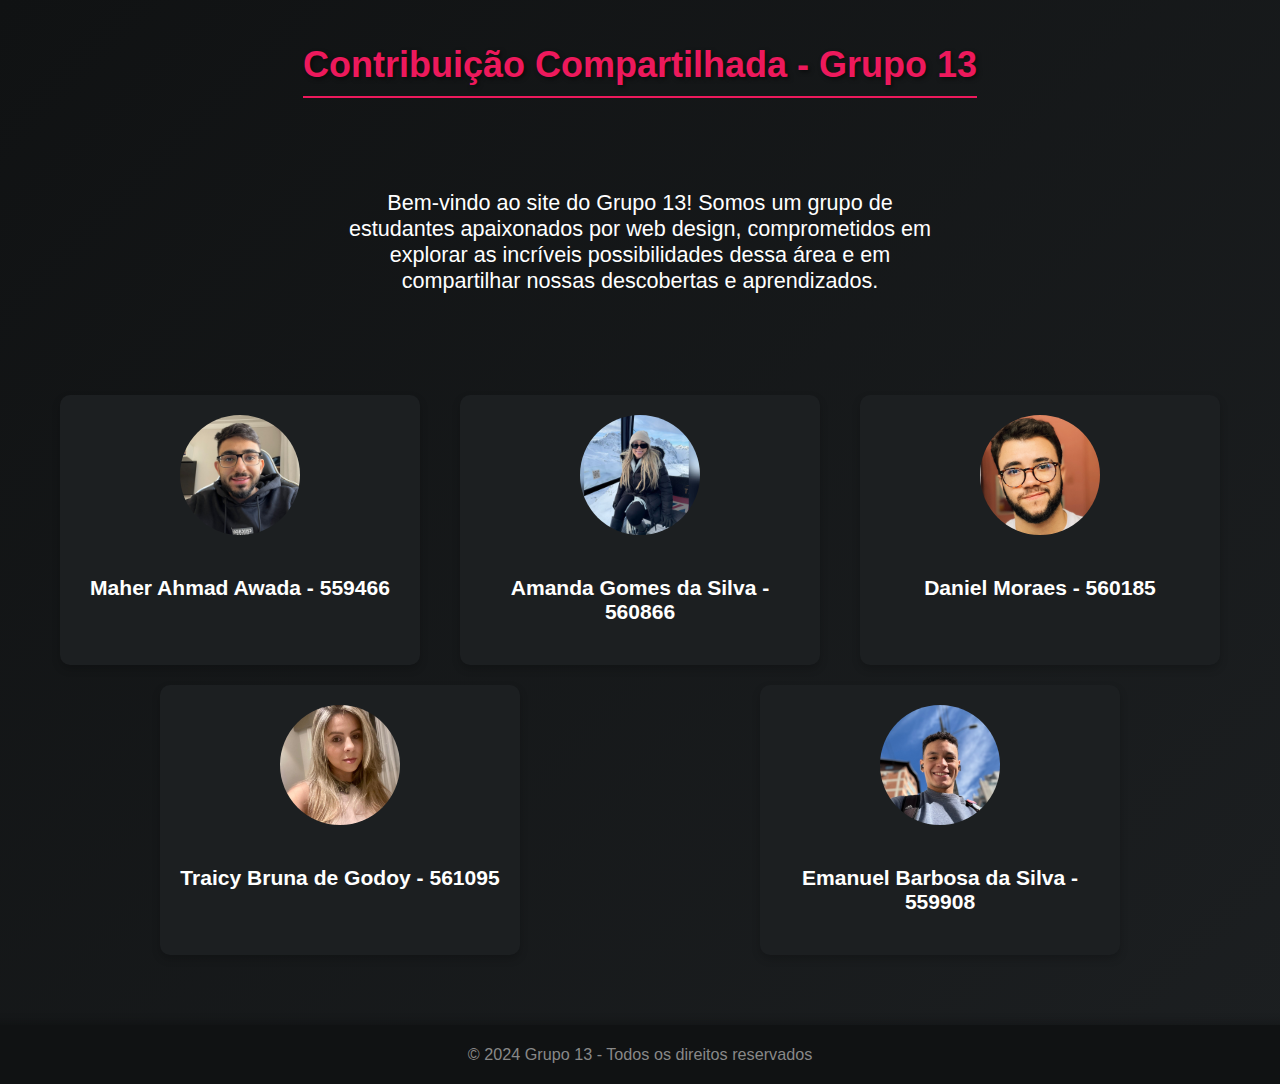
<file: index.html>
<!DOCTYPE html>
<html lang="pt-br">

<head>
    <meta charset="UTF-8">
    <meta name="viewport" content="width=device-width, initial-scale=1.0">
    <link href="./assets/css/style.css" rel="stylesheet" />
    <title>Home</title>
</head>

<body>
    <header>
        <h1>Contribuição Compartilhada - Grupo 13</h1>
    </header>

    <section class="intro">
        <p>Bem-vindo ao site do Grupo 13! Somos um grupo de estudantes apaixonados por web design, comprometidos em explorar as incríveis possibilidades dessa área e em compartilhar nossas descobertas e aprendizados.</p>
    </section>

    <section class="cards">
        <a href="./assets/pages/maher.html" class="card">
            <img src="./assets/images/maher.jpg" alt="Maher">
            <h3>Maher Ahmad Awada - 559466</h3>
        </a>
        <a href="./assets/pages/amanda.html" class="card">
            <img src="./assets/images/amanda.jpg" alt="Amanda">
            <h3>Amanda Gomes da Silva - 560866</h3>
        </a>
        <a href="./assets/pages/daniel.html" class="card">
            <img src="./assets/images/danielmoraes.jpg" alt="Daniel">
            <h3>Daniel Moraes - 560185</h3>
        </a>
        <a href="./assets/pages/traicy.html" class="card">
            <img src="./assets/images/Traicy.jpeg" alt="Traicy">
            <h3>Traicy Bruna de Godoy - 561095</h3>
        </a>
        <a href="./assets/pages/emanuel.html" class="card">
            <img src="./assets/images/1-Fotodeperfil.jpeg" alt="Emanuel">
            <h3>Emanuel Barbosa da Silva - 559908</h3>
        </a>
    </section>

    <footer>
        <p>&copy; 2024 Grupo 13 - Todos os direitos reservados</p>
    </footer>
</body>

</html>
</file>
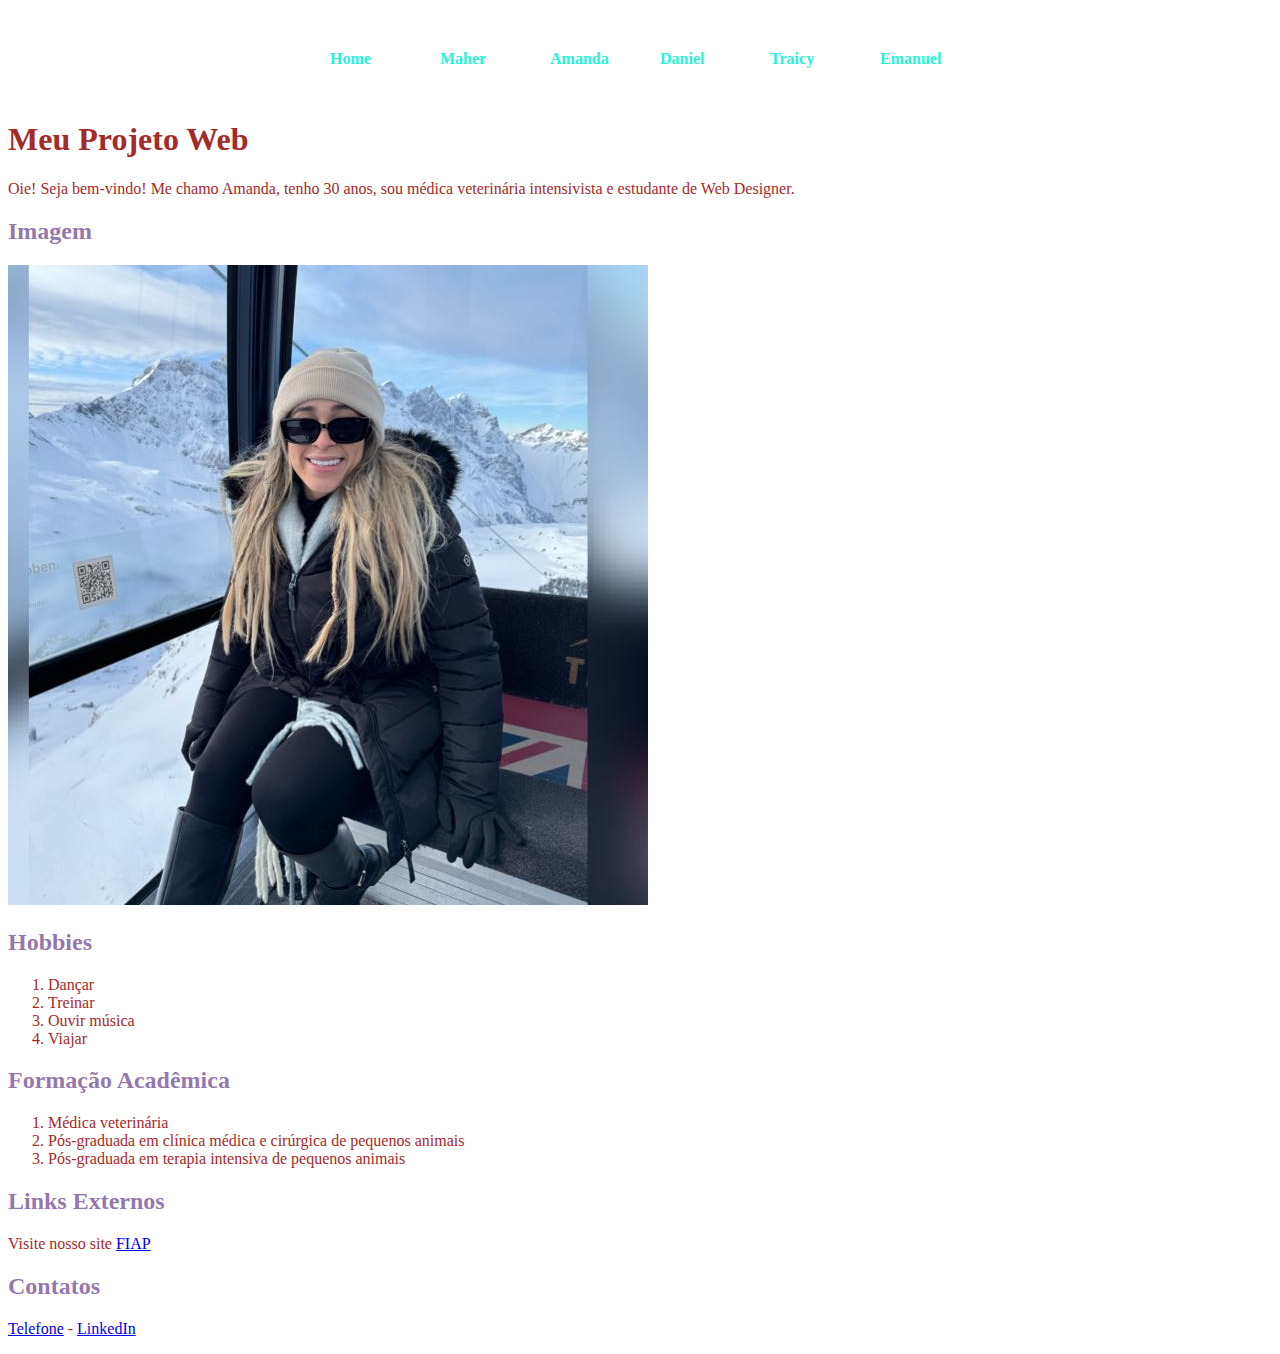
<file: assets/pages/amanda.html>
<!DOCTYPE html>
<html lang="pt-BR">

<head>
    <meta charset="UTF-8">
    <meta name="viewport" content="width=device-width, initial-scale=1.0">
    <link href="../css/amanda.css" rel="stylesheet"/>
    <title>Quem é Amanda?</title>
</head>

<body>


    <nav>
        <ul class="menu">
            <li><a href="../../index.html"><strong>Home</strong></a></li>
            <li><a href="./maher.html"><strong>Maher</strong></a></li>
            <li><a href="#"><strong>Amanda</strong></a></li>
            <li><a href="./daniel.html"><strong>Daniel</strong></a></li>
            <li><a href="./traicy.html"><strong>Traicy</strong></a></li>
            <li><a href="./emanuel.html"><strong>Emanuel</strong></a></li>
        </ul>
    </nav>


    <h1>Meu Projeto Web</h1>
    <p>Oie! Seja bem-vindo! Me chamo Amanda, tenho 30 anos, sou médica veterinária intensivista e estudante de Web Designer.</p>
    
    <h2>Imagem</h2>
    <img src="../images/amanda.jpg" alt="Foto da Amanda" title="Foto da Amanda">

    <h2>Hobbies</h2>
    <ol>
        <li>Dançar</li>
        <li>Treinar</li>
        <li>Ouvir música</li>
        <li>Viajar</li>
    </ol>

    <h2>Formação Acadêmica</h2>
    <ol>
        <li>Médica veterinária</li>
        <li>Pós-graduada em clínica médica e cirúrgica de pequenos animais</li>
        <li>Pós-graduada em terapia intensiva de pequenos animais</li>
    </ol>

    <h2>Links Externos</h2>
    <p>
        Visite nosso site 
        <a href="http://www.fiap.com.br" target="_blank">FIAP</a>
    </p>

    <h2>Contatos</h2>
    <p>
        <a href="tel:+5584994773492">Telefone</a> - 
        <a href="https://www.linkedin.com/in/amanda-gomes-47b984219/">LinkedIn</a>
    </p>

</body>

</html>
</file>
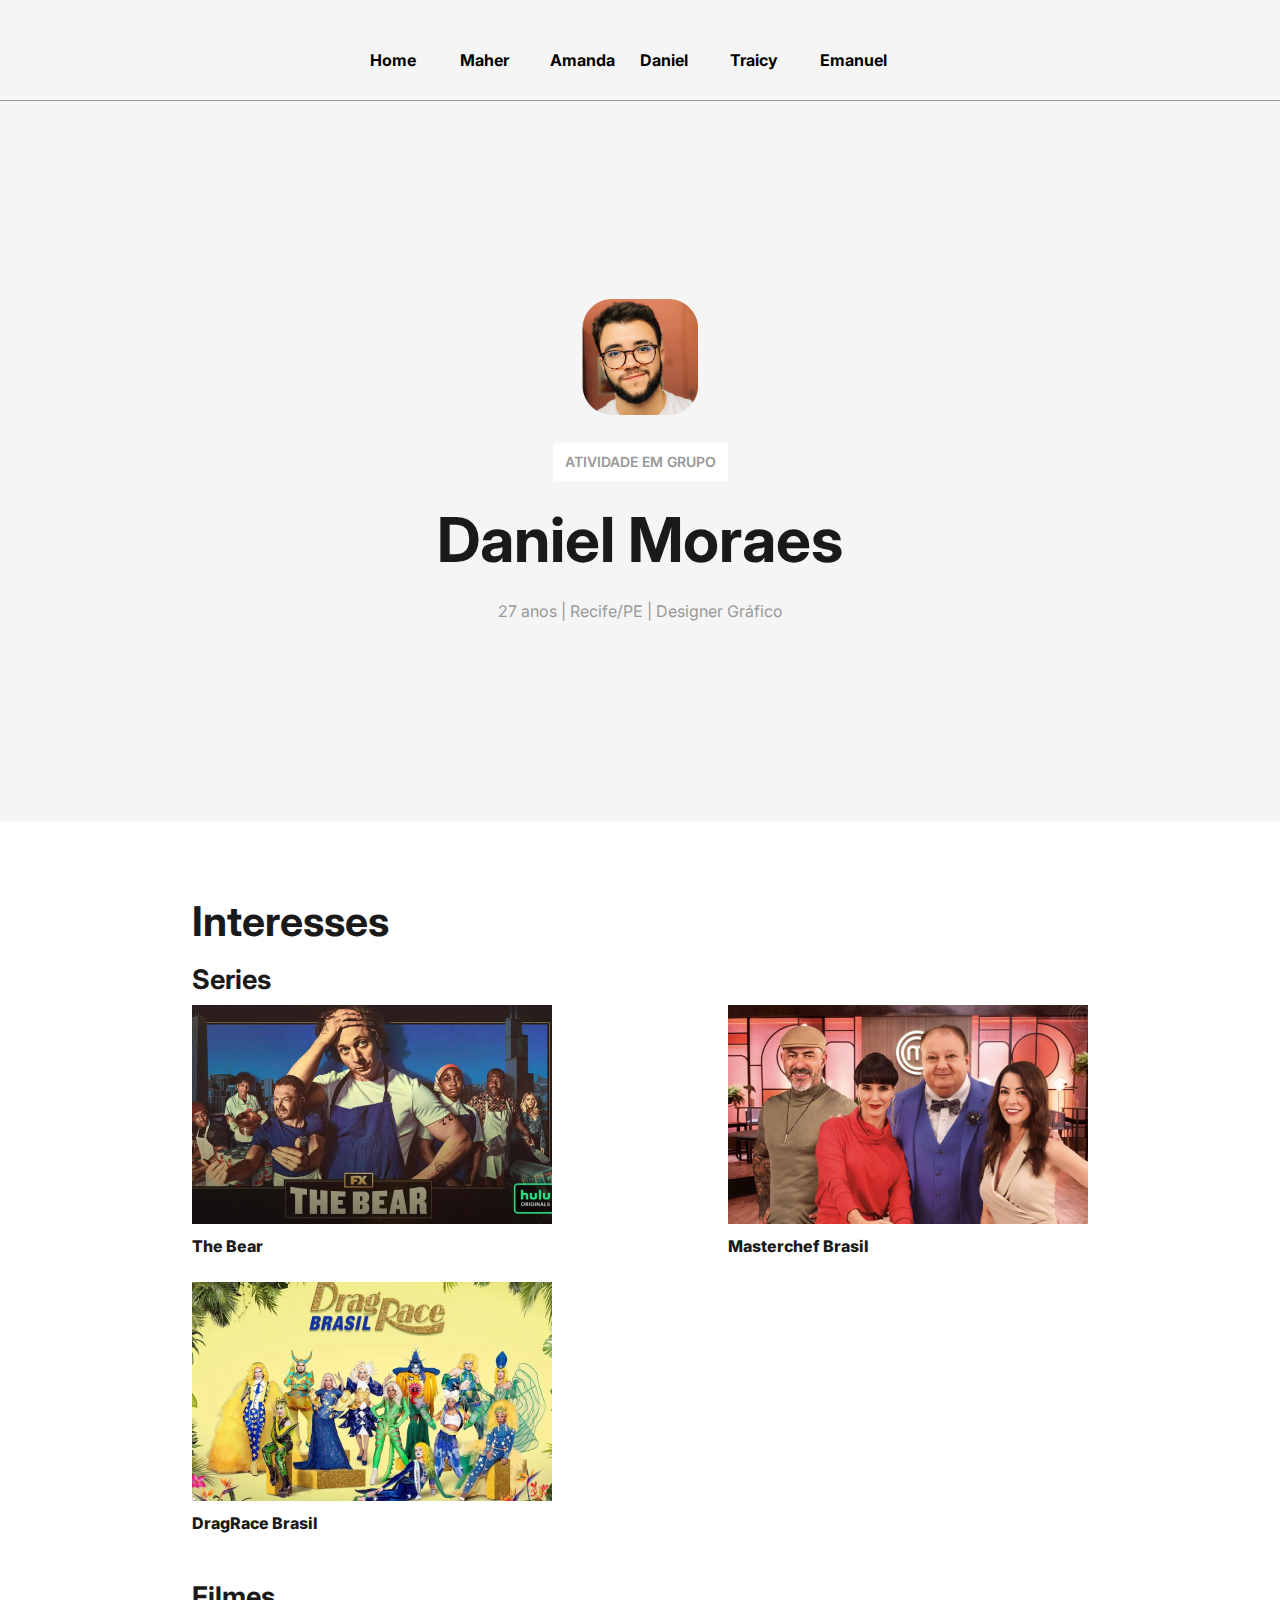
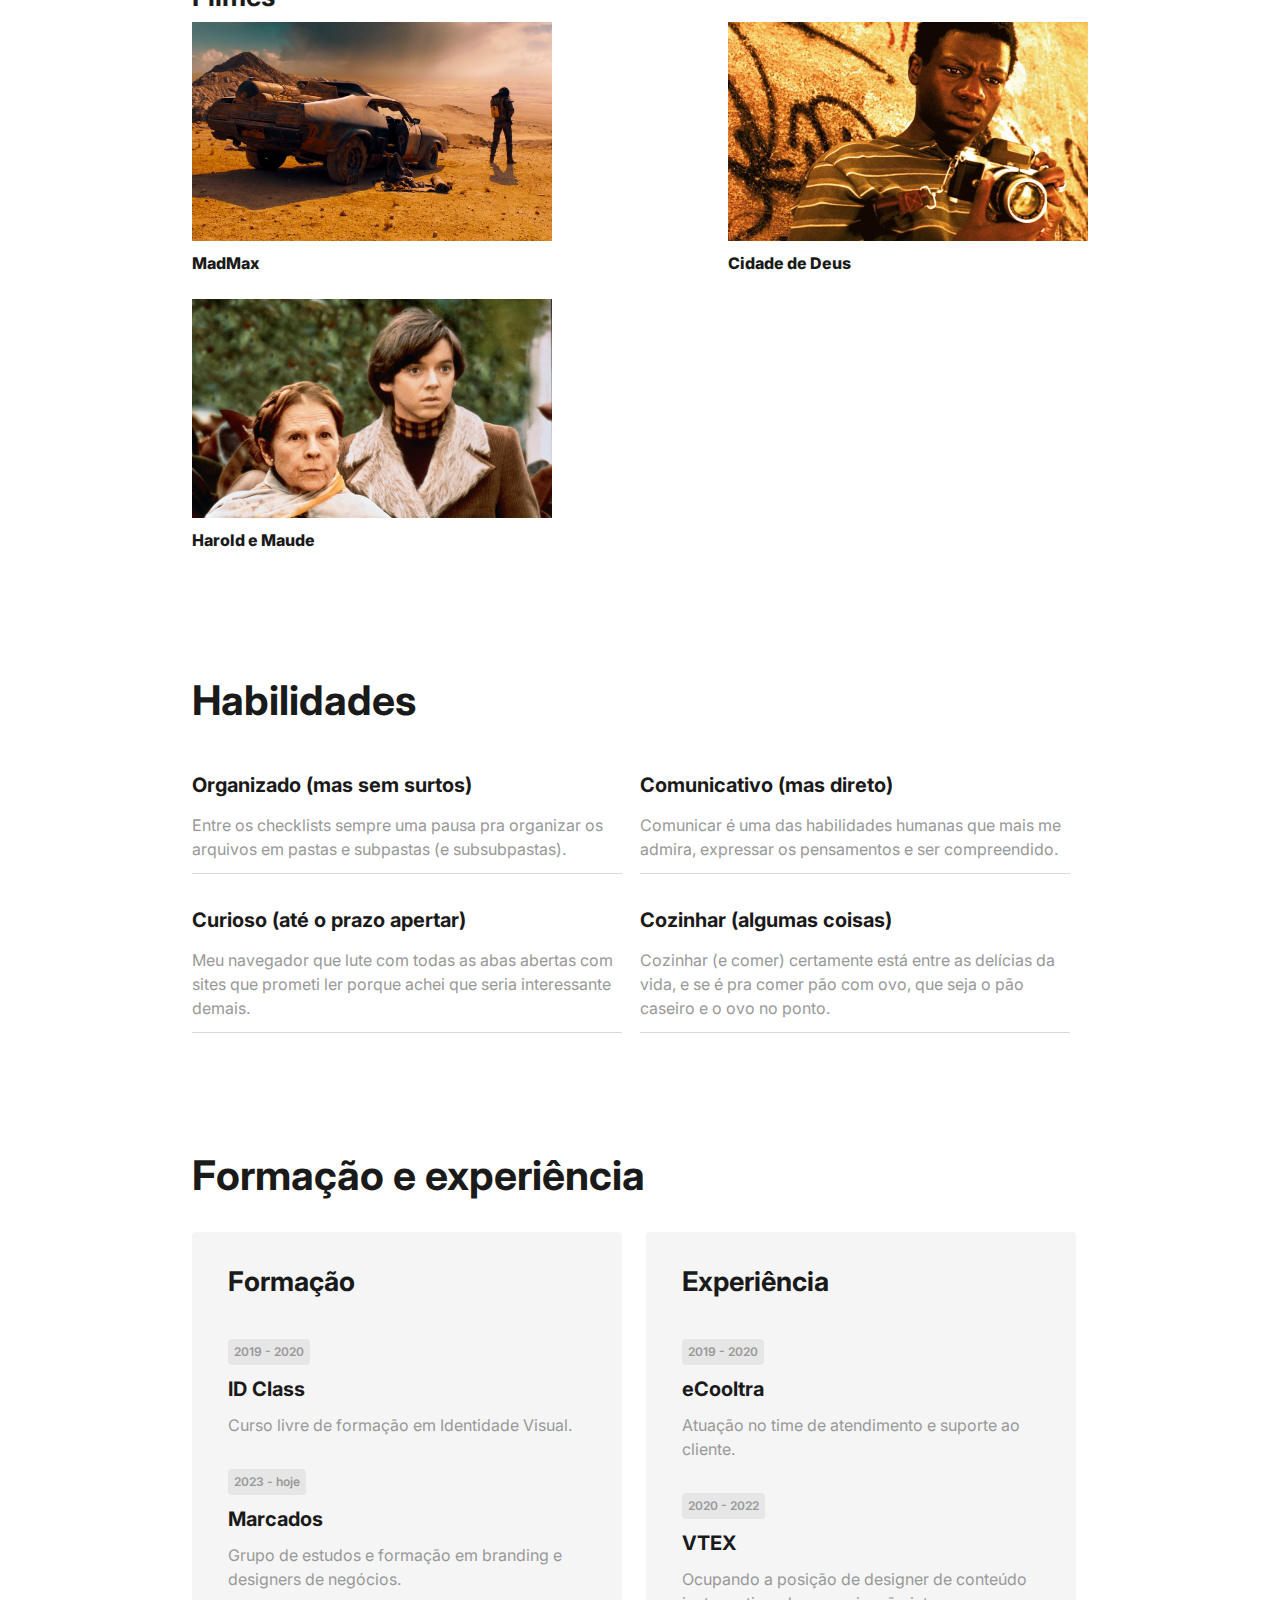
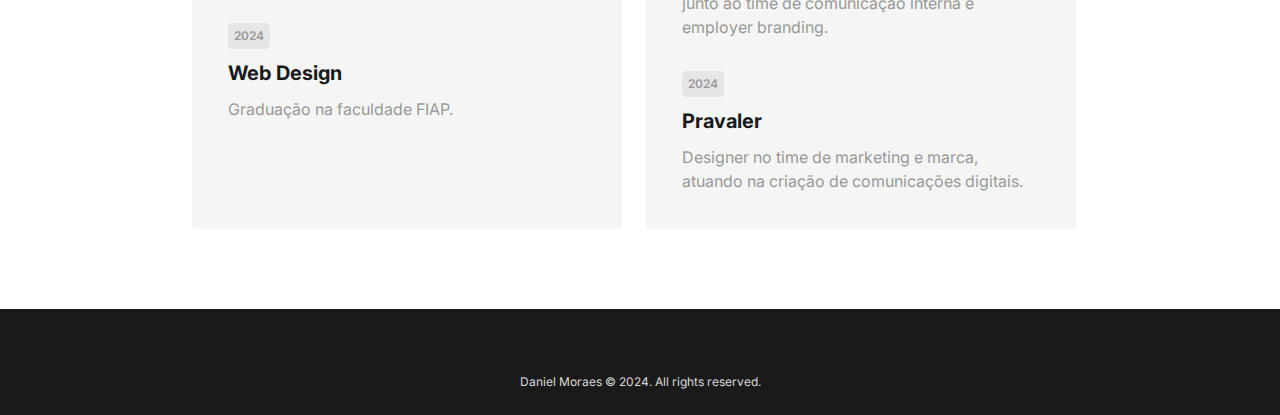
<file: assets/pages/daniel.html>
<!DOCTYPE html>
<html lang="pt-BR">
<head>
    <meta charset="UTF-8">
    <meta name="viewport" content="width=device-width, initial-scale=1.0">
    <title>Quem é Daniel?</title>
    
<!-- Link com a folha de estilos -->
    <link rel="stylesheet" href="../css/daniel.css">

<!-- Link com o Google Fontes -->
    <link rel="preconnect" href="https://fonts.googleapis.com">
    <link rel="preconnect" href="https://fonts.gstatic.com" crossorigin>
    <link href="https://fonts.googleapis.com/css2?family=Inter:ital,opsz,wght@0,14..32,100..900;1,14..32,100..900&display=swap" rel="stylesheet">

<!-- Link com o pacote de icones -->
    <link rel="stylesheet" href="https://cdnjs.cloudflare.com/ajax/libs/font-awesome/6.2.0/css/all.min.css" integrity="sha512-xh6O/CkQoPOWDdYTDqeRdPCVd1SpvCA9XXcUnZS2FmJNp1coAFzvtCN9BmamE+4aHK8yyUHUSCcJHgXloTyT2A==" crossorigin="anonymous" referrerpolicy="no-referrer" />


</head>
<body>
<!-- MENU -->

<nav>
    <ul class="menu">
        <li><a href="../../index.html"><strong>Home</strong></a></li>
        <li><a href="./maher.html"><strong>Maher</strong></a></li>
        <li><a href="./amanda.html"><strong>Amanda</strong></a></li>
        <li><a href="#"><strong>Daniel</strong></a></li>
        <li><a href="./traicy.html"><strong>Traicy</strong></a></li>
        <li><a href="./emanuel.html"><strong>Emanuel</strong></a></li>
    </ul>
</nav>

<!-- HEADER -->
<div class="section-header">
    <div class="container-header-content">
        <img src="../images/danielmoraes.jpg" class="header-image" alt="Fotografia de Daniel Moraes">
        <div class="header-tagline"><p class="tag-medium">Atividade em Grupo</p></div>
        <h1 class="h1">Daniel Moraes</h1>
        <p class="body">27 anos |  Recife/PE | Designer Gráfico</p>
    </div>
</div>

<!-- INTERESSES -->
<div class="section-interesses">
    <h2 class="h2">Interesses</h2>
    <div class="container-interesses-content">
        <h3 class="h3">Series</h3>
        <div>
            <div class="cards-series">
                <div class="interesse-card">
                    <img src="../images/series-the-bear.jpg" alt="Imagem de capa da série The Bear.">
                    <p class="body-bold">The Bear</p>
                </div>
                <div class="interesse-card">
                    <img src="../images/series-masterchef.jpg" alt="Imagem de capa da série Masterchef Brasil.">
                    <p class="body-bold">Masterchef Brasil</p>
                </div>
                <div class="interesse-card">
                    <img src="../images/series-drag-race.jpg" alt="Imagem de capa da série DragRace Brasil.">
                    <p class="body-bold">DragRace Brasil</p>
                </div>
            </div>
        </div>

        <h3 class="h3">Filmes</h3>
        <div>
            <div class="cards-series">
                <div class="interesse-card">
                    <img src="../images/filme-madmax.jpg" alt="Imagem de capa do filme MadMax.">
                    <p class="body-bold">MadMax</p>
                </div>
                <div class="interesse-card">
                    <img src="../images/filme-cidadededeus.jpg" alt="Imagem de capa do filme Cidade de Deus.">
                    <p class="body-bold">Cidade de Deus</p>
                </div>
                <div class="interesse-card">
                    <img src="../images/filme-haroldemaude.jpg" alt="Imagem de capa do filme Harold e Maude.">
                    <p class="body-bold">Harold e Maude</p>
                </div>
            </div>
        </div>
    </div>
</div>


<!-- HABILIDADES -->
<div class="section-habilidades">
    <h2 class="h2">Habilidades</h2>
        <div class="container-habilidades-content">
            <div class="habilidades-card">
                <i class="fa-solid fa-layer-group" style="color: #d9d9d9;"></i>
                <h4 class="h4">Organizado (mas sem surtos)</h4>
                <p class="body">Entre os checklists sempre uma pausa pra organizar os arquivos em pastas e subpastas (e subsubpastas).</p>
            </div>

            <div class="habilidades-card">
                <i class="fa-solid fa-comment" style="color: #d9d9d9;"></i>
                <h4 class="h4">Comunicativo (mas direto)</h4>
                <p class="body">Comunicar é uma das habilidades humanas que mais me admira, expressar os pensamentos e ser compreendido.</p>
            </div>

            <div class="habilidades-card">
                <i class="fa-solid fa-magnifying-glass" style="color: #d9d9d9;"></i>
                <h4 class="h4">Curioso (até o prazo apertar)</h4>
                <p class="body">Meu navegador que lute com todas as abas abertas com sites que prometi ler porque achei que seria interessante demais.</p>
            </div>

            <div class="habilidades-card">
                <i class="fa-solid fa-egg" style="color: #d9d9d9;"></i>
                <h4 class="h4">Cozinhar (algumas coisas)</h4>
                <p class="body">Cozinhar (e comer) certamente está entre as delícias da vida, e se é pra comer pão com ovo, que seja o pão caseiro e o ovo no ponto.</p>
            </div>
</div>


<!-- FORMACAO E EXPERIENCIA -->

<div class="section-formacao-e-experiencia">
    <h2 class="h2">Formação e experiência</h2>
    <div class="container-formacao-e-experiencia">
        <div class="container-formacao">
            <h3 class="h3">Formação</h3>
                <div class="card-formacao-e-experiencia">
                    <div class="tag-date"><p class="tag-small">2019 - 2020</p></div>
                    <h4 class="h4">ID Class</h4>
                    <p class="body">Curso livre de formação em Identidade Visual.</p>
                </div>

                <div class="card-formacao-e-experiencia">
                    <div class="tag-date"><p class="tag-small">2023 - hoje</p></div>
                    <h4 class="h4">Marcados</h4>
                    <p class="body">Grupo de estudos e formação em branding e designers de negócios.</p>
                </div>

                <div class="card-formacao-e-experiencia">
                    <div class="tag-date"><p class="tag-small">2024</p></div>
                    <h4 class="h4">Web Design</h4>
                    <p class="body">Graduação na faculdade FIAP.</p>
                </div>

        </div>
        <div class="container-formacao">
            <h3 class="h3">Experiência</h3>
                <div class="card-formacao-e-experiencia">
                    <div class="tag-date"><p class="tag-small">2019 - 2020</p></div>
                    <h4 class="h4">eCooltra</h4>
                    <p class="body">Atuação no time de atendimento e suporte ao cliente.</p>
                </div>

                <div class="card-formacao-e-experiencia">
                    <div class="tag-date"><p class="tag-small">2020 - 2022</p></div>
                    <h4 class="h4">VTEX</h4>
                    <p class="body">Ocupando a posição de designer de conteúdo junto ao time de comunicação interna e employer branding.</p>
                </div>

                <div class="card-formacao-e-experiencia">
                    <div class="tag-date"><p class="tag-small">2024</p></div>
                    <h4 class="h4">Pravaler</h4>
                    <p class="body">Designer no time de marketing e marca, atuando na criação de comunicações digitais.</p>
                </div>
        </div>
    </div>
</div>
</div>

<!-- FOOTER -->
<div class="section-footer">
    <div class="footer-redes-sociais">
            <a href="https://cyss.com.br/link-falso-no-whatsapp-cuidados-para-nao-cair-em-golpes/" class="icone-link">
                <i class="fa-brands fa-whatsapp"></i>
            </a>
        <a href="https://www.linkedin.com/in/daniel-moraes-0ba7aa167/" class="icone-link"><i class="fa-brands fa-linkedin"></i></a>
        <a href="https://www.behance.net/oidanielmoraes" class="icone-link"><i class="fa-brands fa-behance"></i></a>
        <a href="https://www.instagram.com/oidanielmoraes/" class="icone-link"><i class="fa-brands fa-instagram"></i></a>
        
    </div>
    <p class="body-small">Daniel Moraes © 2024. All rights reserved.</p>
</div>

</body>
</html>
</file>
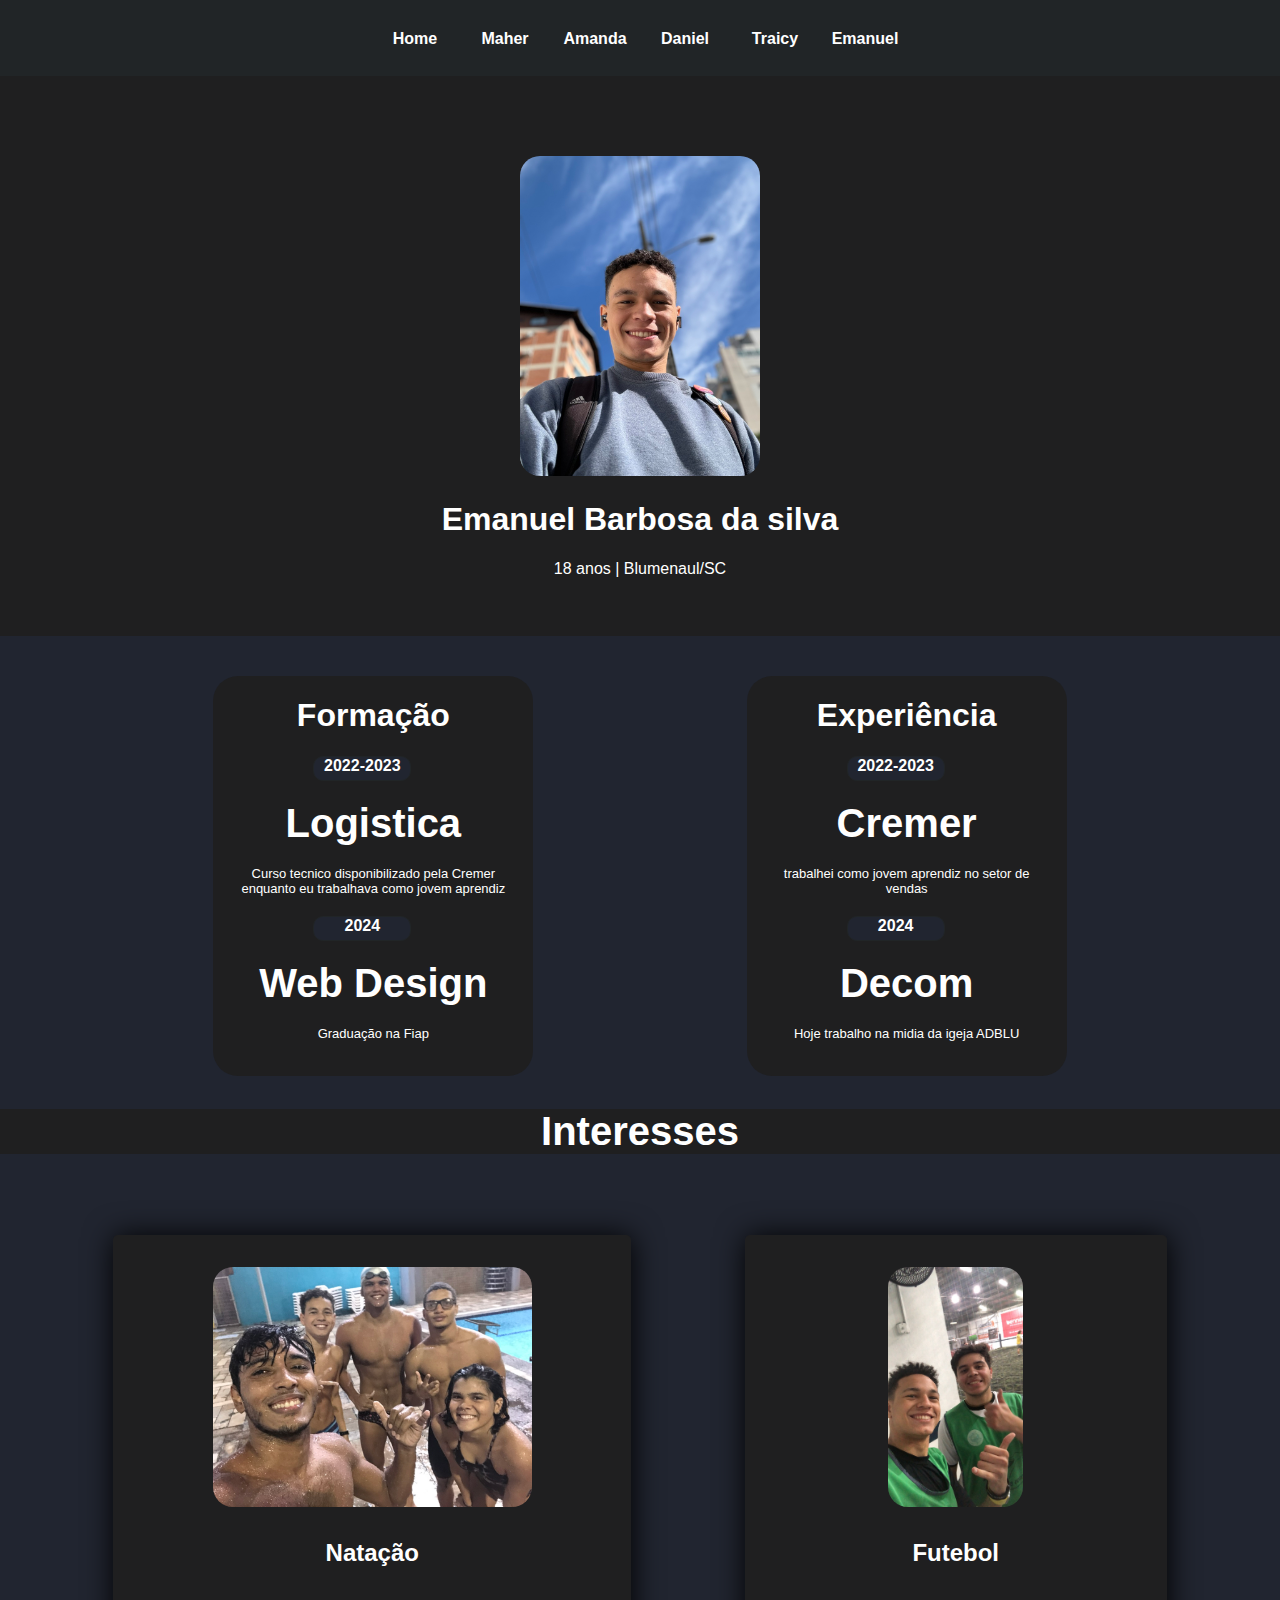
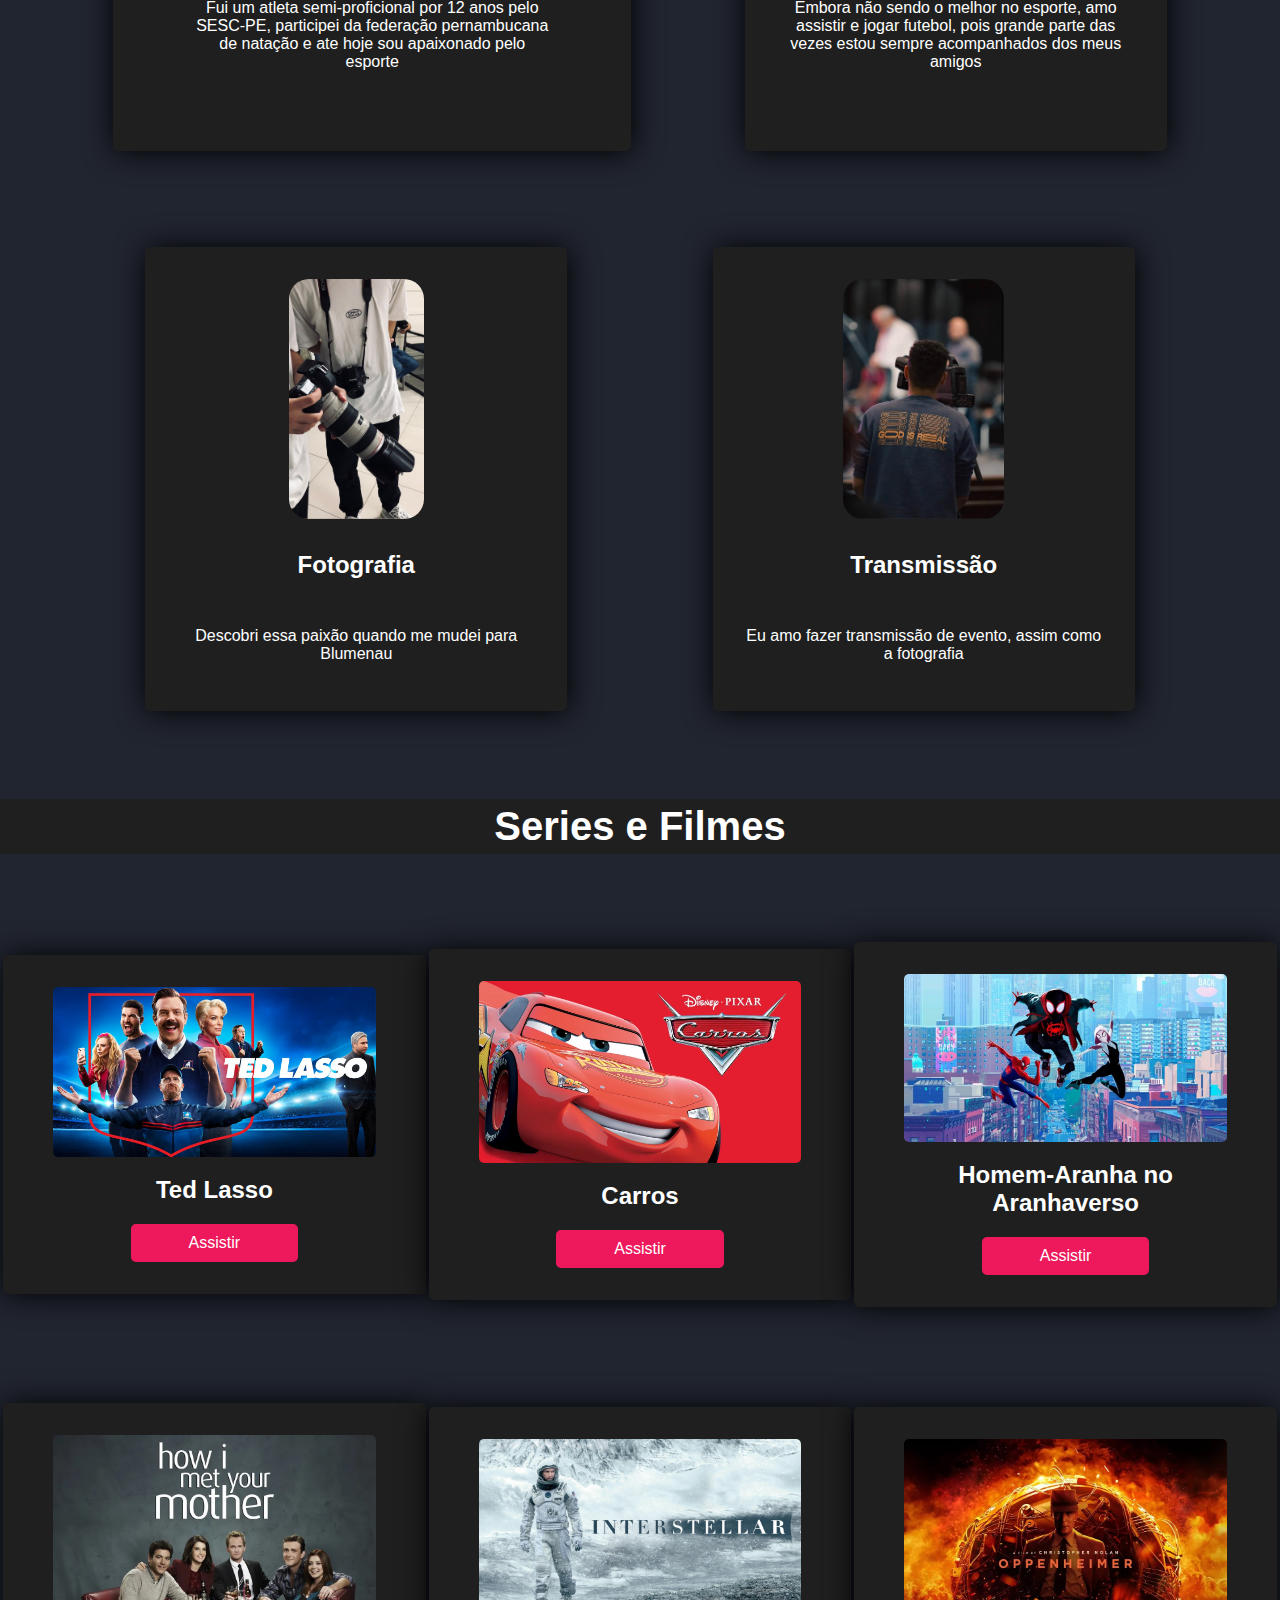
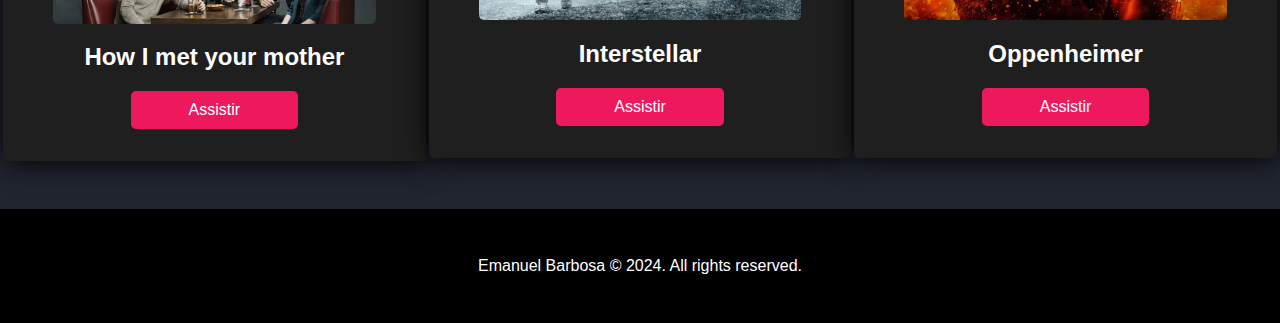
<file: assets/pages/emanuel.html>
<!DOCTYPE html>
<html lang="pt-br">
<head>

    <link rel="preconnect" href="https://fonts.googleapis.com">
<link rel="preconnect" href="https://fonts.gstatic.com" crossorigin>
<link href="https://fonts.googleapis.com/css2?family=Catamaran:wght@300&family=Nerko+One&family=New+Amsterdam&family=Poppins:wght@100;300&display=swap" rel="stylesheet">

<link rel="stylesheet" href="https://cdnjs.cloudflare.com/ajax/libs/font-awesome/6.6.0/css/all.min.css" integrity="sha512-Kc323vGBEqzTmouAECnVceyQqyqdsSiqLQISBL29aUW4U/M7pSPA/gEUZQqv1cwx4OnYxTxve5UMg5GT6L4JJg==" crossorigin="anonymous" referrerpolicy="no-referrer" />

    <meta charset="UTF-8">
    <meta name="viewport" content="width=device-width, initial-scale=1.0">
    <title>Quem é Emanuel?</title>
    <link rel="stylesheet" href="../css/emanuel.css">
</head>

<body>
    <header>
        <nav>
            <ul class="menu">
                <li><a href="../../index.html"><strong>Home</strong></a></li>
                <li><a href="./maher.html"><strong>Maher</strong></a></li>
                <li><a href="./amanda.html"><strong>Amanda</strong></a></li>
                <li><a href="./daniel.html"><strong>Daniel</strong></a></li>
                <li><a href="./traicy.html"><strong>Traicy</strong></a></li>
                <li><a href="#"><strong>Emanuel</strong></a></li>
            </ul>
        </nav>
    </header>

    <main class="main">
        <div>
            <img src="../images/1-Fotodeperfil.jpeg" alt="Emanuel">
            <h1>Emanuel Barbosa da silva</h1>
            <p>18 anos | Blumenaul/SC</p>
        </div>
    </main>

    <h2 class="habilidades title"></h2>

    <div class="habilidades">
        <div class="formação1">
            <h1>Formação</h1>
            <h4>2022-2023</h4>
            <h2>Logistica</h2>
            <p>Curso tecnico disponibilizado pela Cremer enquanto eu trabalhava como jovem aprendiz</p>
            <h4>2024</h4>
            <h2>Web Design</h2>
            <p>Graduação na Fiap</p>
        </div>
        <div class="xp1">
            <h1>Experiência</h1>
            <h4>2022-2023</h4>
            <h2>Cremer</h2>
            <p>trabalhei como jovem aprendiz no setor de vendas</p>
            <h4>2024</h4>
            <h2>Decom</h2>
            <p>Hoje trabalho na midia da igeja ADBLU</p>
        </div>
    </div>

    <h2 class="interesses-title"> Interesses</h2>

    <div class="interesses">
        <div class="natação">
            <img src="../images/2-natacao.jpeg" alt="Emanuel no sesc">
            <h2>Natação</h2>
            <p>Fui um atleta semi-proficional por 12 anos pelo SESC-PE, participei da federação pernambucana de natação e ate hoje sou apaixonado pelo esporte</p>
        </div>
        <div class="futebol">
            <img src="../images/3-futebol.jpeg"alt="Emanuel em um socity">
            <h2>Futebol</h2>
            <p>Embora não sendo o melhor no esporte, amo assistir e jogar futebol, pois grande parte das vezes estou sempre acompanhados dos meus amigos</p>
        </div>
        <div class="fotografia">
            <img src="../images/4-Fotografia.jpeg"alt="Emanuel com uma camera fotografica">
            <h2>Fotografia</h2>
            <p>Descobri essa paixão quando me mudei para Blumenau</p>
        </div>
        <div class="filmagem">
            <img src="../images/5-Filmagem.jpeg"alt="Emanuel com uma camera de filmagem">
            <h2>Transmissão</h2>
            <p>Eu amo fazer transmissão de evento, assim como a fotografia</p>
        </div>
    </div>

    <h3 class="midia-title">Series e Filmes</h3>

    <div class="midia">
        <div class="ted">
            <img src="../images/6-tedlasso.jpeg" alt="Ted lassos">
            <h2>Ted Lasso</h2>
            <a href="https://tv.apple.com/br/show/ted-lasso/umc.cmc.vtoh0mn0xn7t3c643xqonfzy" target="_blank" class="btn" >Assistir</a>
        </div>
        <div class="carros">
            <img src="../images/7-carros.jpeg" alt="Carros">
            <h2>Carros</h2>
            <a href="https://www.disneyplus.com/pt-br/movies/carros/41KYquQjLwge" target="_blank" class="btn">Assistir</a>
        </div>
        <div class="spider">
            <img src="../images/8-spider.jpeg" alt="Aranhaverso">
            <h2>Homem-Aranha no Aranhaverso</h2>
            <a href="https://www.primevideo.com/-/pt/detail/Homem-Aranha-Através-do-Aranhaverso/0MBU5H8BCCBC06445JP0MPVA3Z" target="_blank" class="btn">Assistir</a>
        </div>
        <div class="mother">
            <img src="../images/9-mother.jpeg" alt="how i met your mother">
            <h2>How I met your mother</h2>
            <a href="https://www.disneyplus.com/pt-br/series/how-i-met-your-mother/3kpBeRQiKjkq" target="_blank" class="btn">Assistir</a>
        </div>
        <div class="inter">
            <img src="../images/10-inter.jpeg" alt="Interstellar">
            <h2>Interstellar</h2>
            <a href="https://www.max.com/br/pt/movies/interestelar/aa5b9295-8f9c-44f5-809b-3f2b84badfbf?utm_source=universal_search" target="_blank" class="btn">Assistir</a>
        </div>
        <div class="oper">
            <img src="../images/11-oper.jpeg" alt="Oppenheimer">
            <h2>Oppenheimer</h2>
            <a href="https://www.primevideo.com/dp/amzn1.dv.gti.f60cf07a-7363-411e-9f4a-b93b568ef3d3?autoplay=0&ref_=atv_cf_strg_wb" target="_blank" class="btn">Assistir</a>
        </div>
    </div>

    <div class="footer">
        <div class="redes">
            <a href="https://www.instagram.com/u_emanuelzinho/" target="_blank" ><i class="fa-brands fa-instagram"></i></a>
            <a href="https://br.linkedin.com/in/emanuel-barbosa-107b25327?trk=people-guest_people_search-card&original_referer=https%3A%2F%2Fwww.linkedin.com%2F" target="_blank" ><i class="fa-brands fa-linkedin"></i></a>
        </div>
        <div class="footer-contet">
            <p>Emanuel Barbosa © 2024. All rights reserved.</p>
        </div>
    </div>




</body>
</html>
</file>
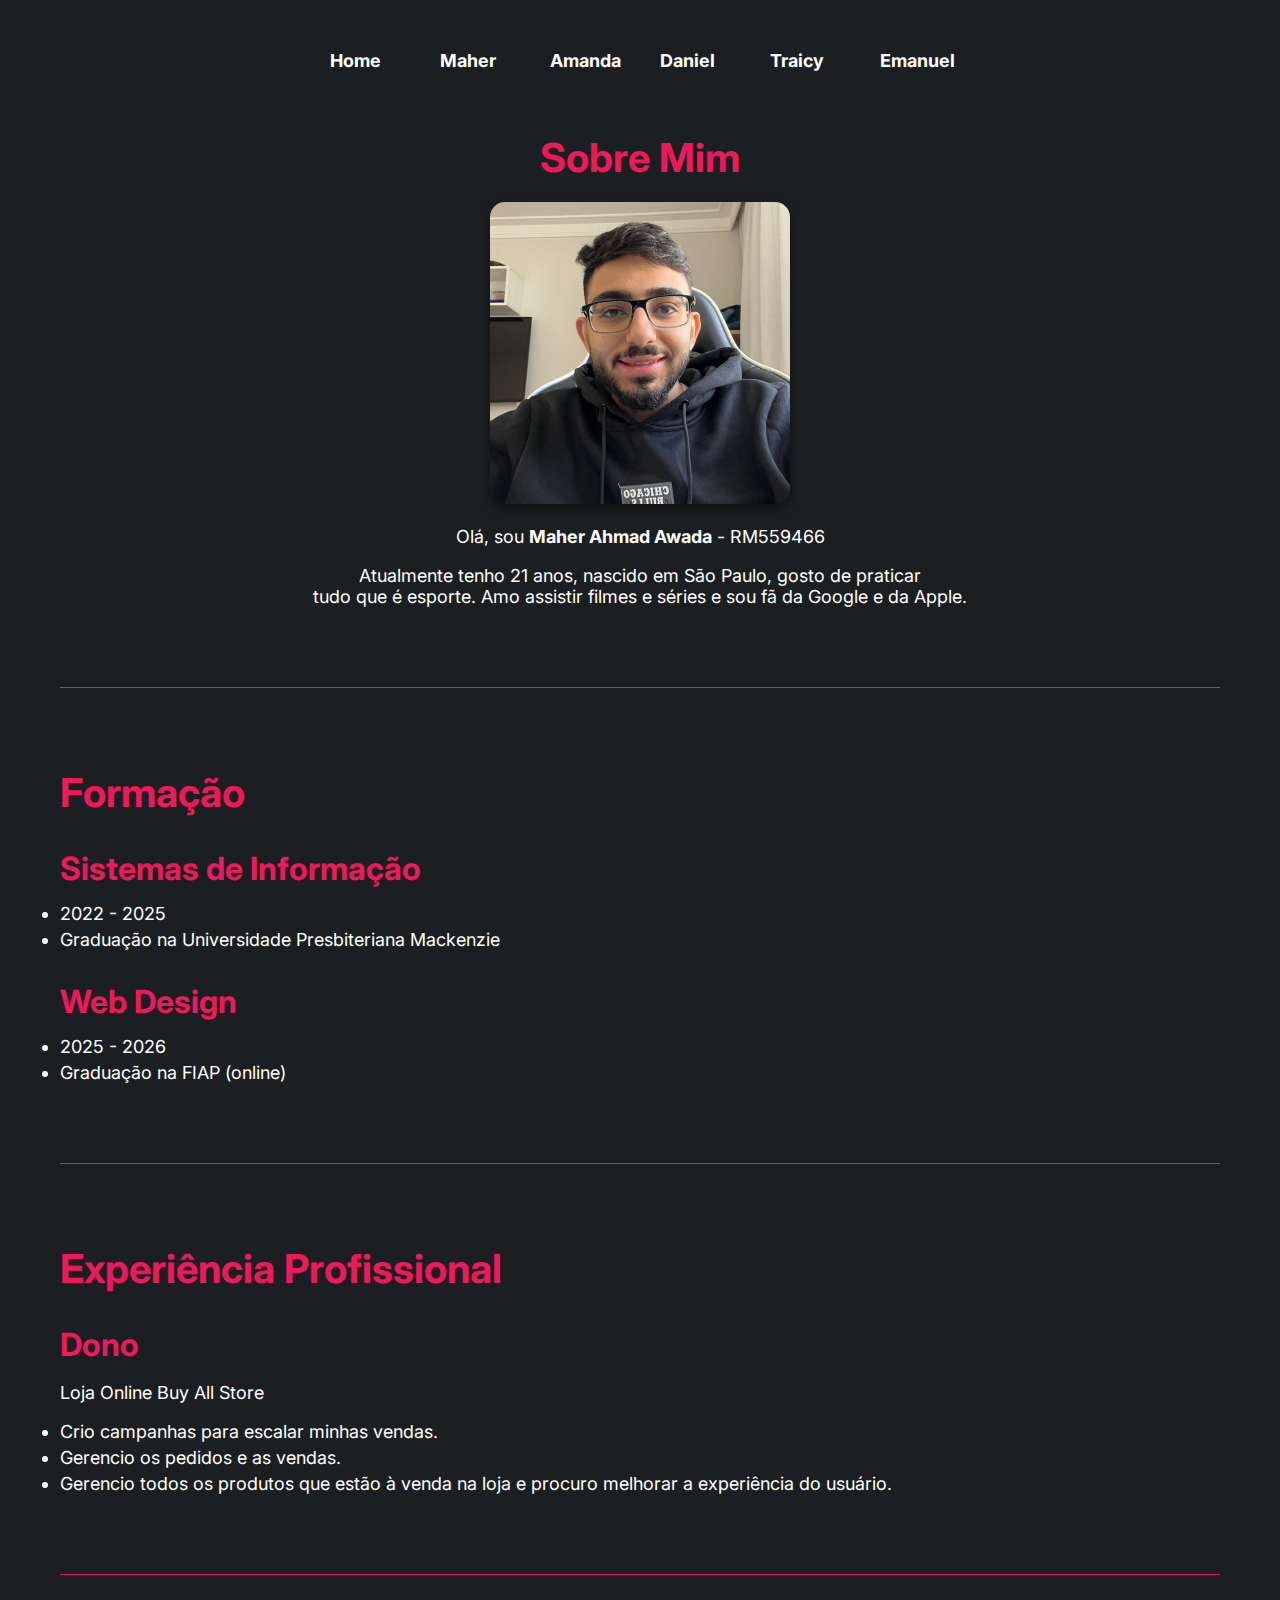
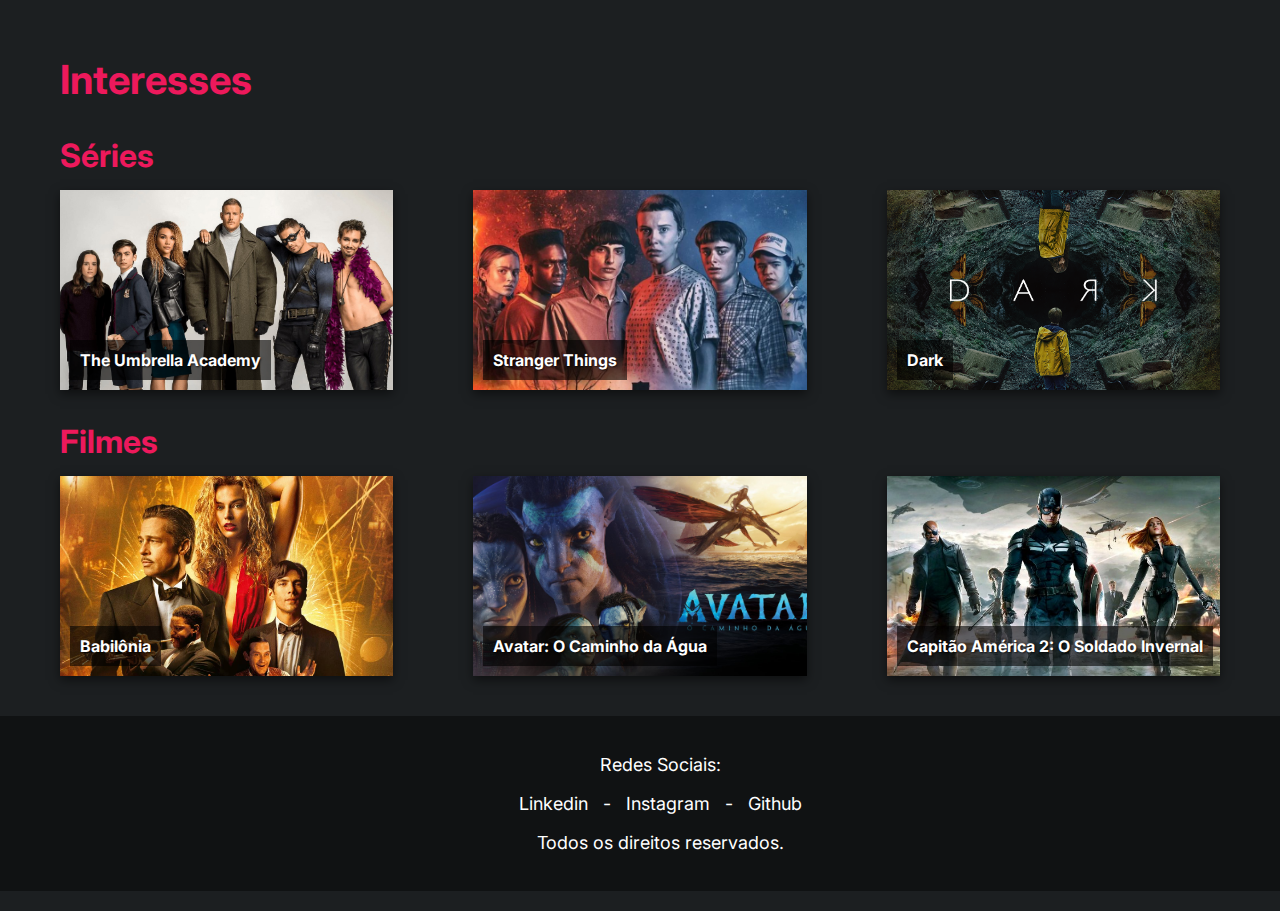
<file: assets/pages/maher.html>
<!DOCTYPE html>
<html lang="pt-br">

<head>
    <link rel="preconnect" href="https://fonts.googleapis.com">
    <link rel="preconnect" href="https://fonts.gstatic.com" crossorigin>
    <link href="https://fonts.googleapis.com/css2?family=Inter:ital,opsz,wght@0,14..32,100..900;1,14..32,100..900&display=swap" rel="stylesheet">

    <meta charset="UTF-8"/>
    <meta name="viewport" content="width=device-width, initial-scale=1.0">
    <link href="../css/maher.css" rel="stylesheet" />
    <title>Quem é Maher?</title>

</head>

<body>
    <header>
        <nav>
            <ul class="menu">
                <li><a href="../../index.html"><strong>Home</strong></a></li>
                <li><a href="#"><strong>Maher</strong></a></li>
                <li><a href="./amanda.html"><strong>Amanda</strong></a></li>
                <li><a href="./daniel.html"><strong>Daniel</strong></a></li>
                <li><a href="./traicy.html"><strong>Traicy</strong></a></li>
                <li><a href="./emanuel.html"><strong>Emanuel</strong></a></li>
            </ul>
        </nav>
    
    </header>
    
    <main>
        <div id="sobre">
            <h2>Sobre Mim</h2>
            <img src="../images/maher.jpg" alt="Foto do Maher Ahmad Awada" title="Foto do Maher Ahmad Awada"/>
            <p>Olá, sou <strong>Maher Ahmad Awada</strong> - RM559466</p>
            <p>Atualmente tenho 21 anos, nascido em São Paulo, gosto de praticar <br> tudo que é esporte. Amo assistir filmes e séries e sou fã da Google e da Apple.</p>
        </div>

        <hr class="divider">

        <div id="formacao">
            <h2>Formação</h2>
            <h3>Sistemas de Informação</h3>
            <ul>
                <li>2022 - 2025</li>
                <li>Graduação na Universidade Presbiteriana Mackenzie</li>
            </ul>

            <h3>Web Design</h3>
            <ul>
                <li>2025 - 2026</li>
                <li>Graduação na FIAP (online)</li>
            </ul>
        </div>

        <hr class="divider">

        <div id="exp">
            <h2>Experiência Profissional</h2>
            <article>
                <h3>Dono</h3>
                <p>Loja Online Buy All Store</p>
                <ul>
                    <li>Crio campanhas para escalar minhas vendas.</li>
                    <li>Gerencio os pedidos e as vendas.</li>
                    <li>Gerencio todos os produtos que estão à venda na loja e procuro melhorar a experiência do usuário.</li>
                </ul>
            </article>
        </div>

        <hr class="divider">

        <div id="article">
            <article>
                <h2>Interesses</h2>
                <h3>Séries</h3>
                <div class="image-gallery">
                    <div class="image-container">
                        <img src="../images/the_umbrella_academy.jpg" alt="The Umbrella Academy" />
                        <span>The Umbrella Academy</span>
                    </div>
                    <div class="image-container">
                        <img src="../images/stranger_things.jpg" alt="Stranger Things" />
                        <span>Stranger Things</span>
                    </div>
                    <div class="image-container">
                        <img src="../images/dark.png" alt="Dark" />
                        <span>Dark</span>
                    </div>
                </div>


            <article>
                <h3>Filmes</h3>
                <div class="image-gallery">
                    <div class="image-container">
                        <img src="../images/babilonia.jpeg" alt="Babilônia" />
                        <span>Babilônia</span>
                    </div>
                    <div class="image-container">
                        <img src="../images/avatar.jpg" alt="Avatar: O Caminho da Água" />
                        <span>Avatar: O Caminho da Água</span>
                    </div>
                    <div class="image-container">
                        <img src="../images/capitao_america.jpg" alt="Capitão América 2: O Soldado Invernal" />
                        <span>Capitão América 2: O Soldado Invernal</span>
                    </div>
                </div>
            </article>
        </div>
    </main>

    <footer>

        <nav class="menufooter">
            <p>Redes Sociais:</p>
            <a href="https://www.linkedin.com/in/maher-ahmad-awada-1b707226a/">Linkedin</a> -
            <a href="https://www.instagram.com/maher.awada/">Instagram</a> -
            <a href="https://github.com/MaherAwada">Github</a>
            <p>Todos os direitos reservados.</p>
        </nav>

    </footer>
</body>

</html>
</file>
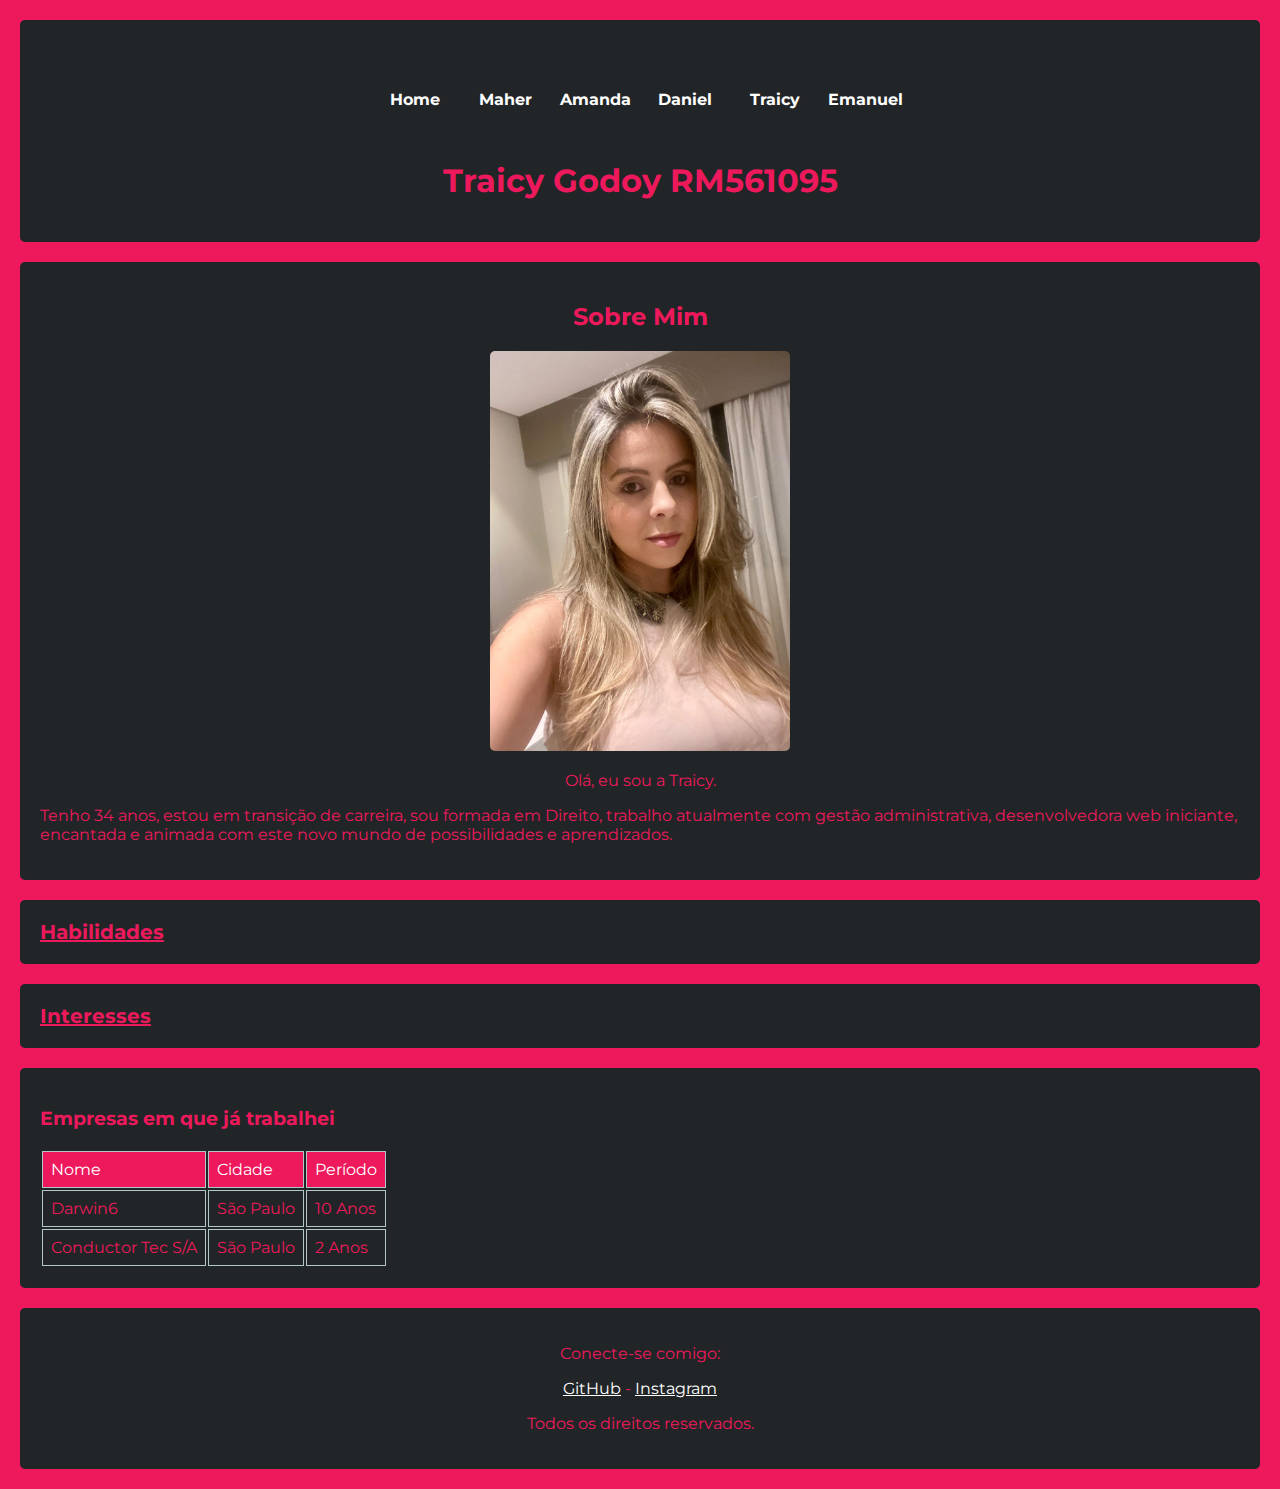
<file: assets/pages/traicy.html>
<!DOCTYPE html>
<html lang="pt-br">

<head>

    <link rel="preconnect" href="https://fonts.googleapis.com">
    <link rel="preconnect" href="https://fonts.gstatic.com" crossorigin>
    <link href="https://fonts.googleapis.com/css2?family=Montserrat:ital,wght@0,100..900;1,100..900&display=swap"
        rel="stylesheet">

    <meta charset="UTF-8" />
    <meta name="viewport" content="width=device-width, initial-scale=1.0">
    <title>Quem é Traicy?</title>
    <link rel="stylesheet" href="../css/traicy.css" />

</head>

<body>
    <header>
        <nav>
            <ul class="menu">
                <li><a href="../../index.html"><strong>Home</strong></a></li>
                <li><a href="./maher.html"><strong>Maher</strong></a></li>
                <li><a href="./amanda.html"><strong>Amanda</strong></a></li>
                <li><a href="./daniel.html"><strong>Daniel</strong></a></li>
                <li><a href=""><strong>Traicy</strong></a></li>
                <li><a href="./emanuel.html"><strong>Emanuel</strong></a></li>
            </ul>
        </nav>


        <h1> Traicy Godoy RM561095</h1>

    </header>
    <main>
        <section id="sobre">
            <h2>Sobre Mim</h2>
            <img src="../images/Traicy.jpeg" alt="Foto Traicy" />
            <p>Olá, eu sou a Traicy.</p>

            <div class="texto">
                <p>
                    Tenho 34 anos, estou em transição de carreira, sou formada em Direito, trabalho atualmente com
                    gestão
                    administrativa, desenvolvedora web iniciante, encantada e animada com este novo mundo de
                    possibilidades
                    e aprendizados.
                </p>
            </div>
        </section>

        <section id="habilidades">
            <a href="./traicy_hab.html"><strong>Habilidades</strong></a>
        </section>

        <section id="interesses">
            <a href="./traicy_int.html"><strong>Interesses</strong></a>
        </section>



        <section id="tabela">
            <h3>Empresas em que já trabalhei</h3>
            <table>
                <tr class="linha">
                    <td>Nome</td>
                    <td>Cidade</td>
                    <td>Período</td>

                </tr>
                <tr>
                    <td>Darwin6</td>
                    <td>São Paulo</td>
                    <td>10 Anos</td>
                </tr>
                <tr>
                    <td>Conductor Tec S/A</td>
                    <td>São Paulo</td>
                    <td>2 Anos</td>
                </tr>

            </table>
        </section>

    </main>
    <footer>
        <p>Conecte-se comigo:</p>
        <nav class="menufooter">
            <a href="https://github.com/traicygodoy">GitHub</a> -
            <a href="https://www.instagram.com/tregodoy/?igsh=NnV4cXBobDJ1Zm50">Instagram</a>
        </nav>
        <p>Todos os direitos reservados.</p>

    </footer>


</body>

</html>
</file>
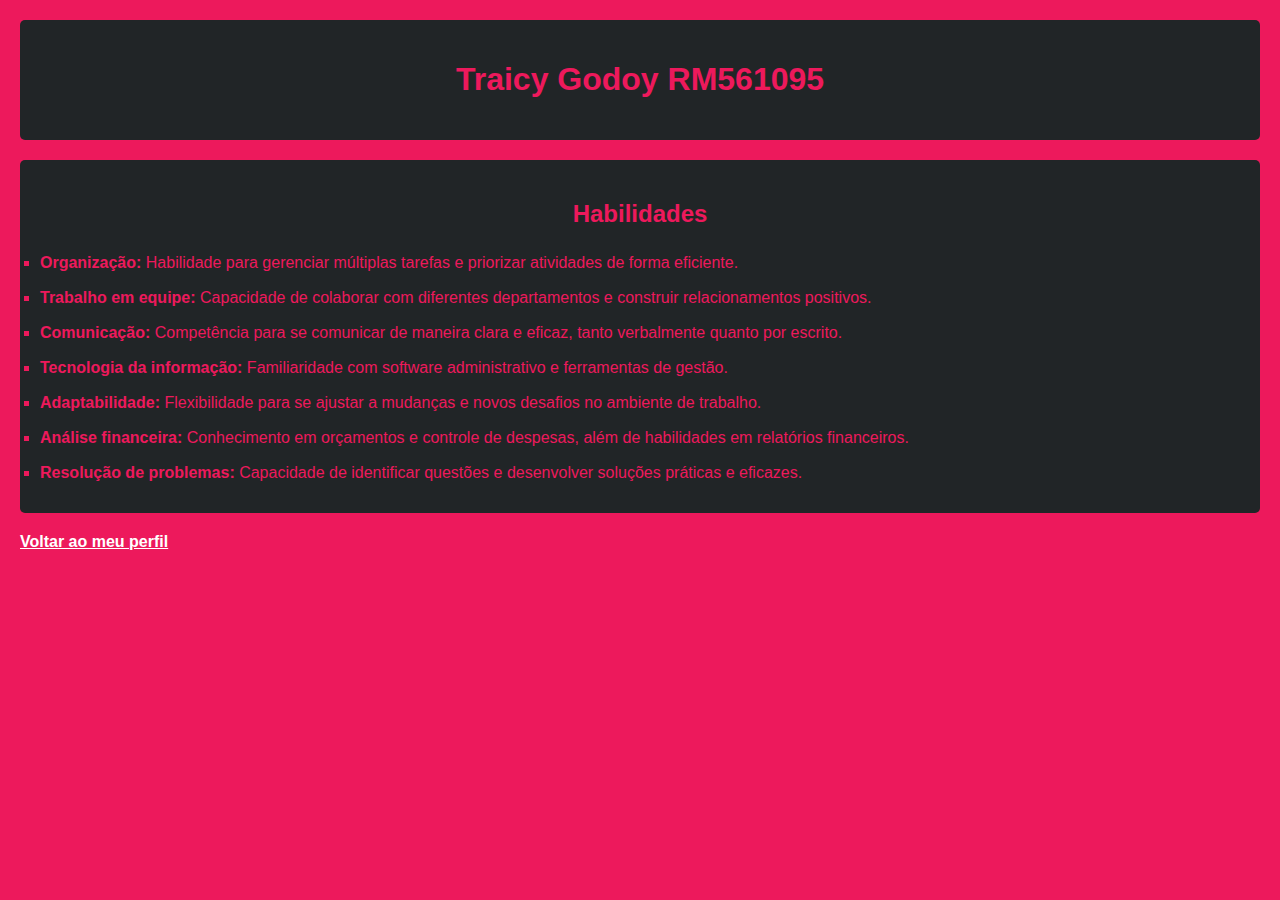
<file: assets/pages/traicy_hab.html>
<!DOCTYPE html>
<html lang="pt-br">

<head>
    <meta charset="UTF-8">
    <meta name="viewport" content="width=device-width, initial-scale=1.0">
    <title>Habilidades</title>
    <link href="../css/traicy.css" rel="stylesheet" />
</head>

<body>
    <header>
        <h1> Traicy Godoy RM561095</h1>
    </header>

    <section id="article">
        <h2 id="listahabilidade">Habilidades</h2>
        <ul id="listahabilidade1">
            <li><strong>Organização:</strong> Habilidade para gerenciar múltiplas tarefas e priorizar atividades de
                forma eficiente.</li>
            <li><strong>Trabalho em equipe:</strong> Capacidade de colaborar com diferentes departamentos e construir
                relacionamentos
                positivos.</li>
            <li><strong>Comunicação:</strong> Competência para se comunicar de maneira clara e eficaz, tanto verbalmente
                quanto por
                escrito.</li>
            <li><strong>Tecnologia da informação:</strong> Familiaridade com software administrativo e ferramentas de
                gestão.</li>
            <li><strong>Adaptabilidade:</strong> Flexibilidade para se ajustar a mudanças e novos desafios no ambiente
                de trabalho.</li>
            <li><strong>Análise financeira:</strong> Conhecimento em orçamentos e controle de despesas, além de
                habilidades em relatórios
                financeiros.</li>
            <li><strong>Resolução de problemas:</strong> Capacidade de identificar questões e desenvolver soluções
                práticas e eficazes.
            </li>
        </ul>
    </section>

    <div class="voltar">
        <!-- link para a página index  -->
        <a href="./traicy.html"><strong>Voltar ao meu perfil</strong></a>
    </div>

</body>

</html>
</file>
<file: assets/css/style.css>
body {
    font-family: 'Poppins', sans-serif;
    font-size: 18px;
    margin: 0;
    display: flex;
    flex-direction: column;
    align-items: center;
    background: linear-gradient(135deg, #101213, #1c1f21);
    color: #ffffff;
    padding-top: 20px;
    overflow-x: hidden;
}

header {
    width: 100%;
    text-align: center;
    margin-bottom: 20px;
}

h1 {
    color: #ed195c;
    text-shadow: 2px 2px 4px rgba(0, 0, 0, 0.5);
    margin-bottom: 30px;
    border-bottom: 2px solid #ed195c;
    padding-bottom: 10px;
    display: inline-block;
}

.intro {
    margin-top: 20px;
    max-width: 600px;
    text-align: center;
    font-size: 1.2em;
    margin-bottom: 40px;
}

.cards {
    display: flex;
    justify-content: space-around;
    flex-wrap: wrap;
    width: 100%;
    max-width: 1200px;
    margin-top: 40px;
    padding: 0 20px;
}

.card {
    background-color: #1c1f21;
    padding: 20px;
    border-radius: 10px;
    box-shadow: 0px 4px 8px rgba(0, 0, 0, 0.2);
    text-align: center;
    width: calc(33.33% - 40px);
    text-decoration: none;
    color: inherit;
    transition: background-color 0.3s ease, box-shadow 0.3s ease;
    margin-bottom: 20px;
    box-sizing: border-box;
}

.card:hover {
    background-color: #2a2e31;
    box-shadow: 0px 6px 12px rgba(0, 0, 0, 0.3);
}

.card img {
    border-radius: 50%;
    width: 120px; /* Aumenta o tamanho da imagem */
    height: 120px;
    object-fit: cover;
    margin-bottom: 15px;
}

footer {
    margin-top: 50px;
    padding: 20px;
    background-color: #101213;
    text-align: center;
    width: 100%;
    box-shadow: 0px -4px 8px rgba(0, 0, 0, 0.2);
}

footer p {
    margin: 0;
    color: #888888;
    font-size: 0.9em;
}
</file>
<file: assets/css/amanda.css>
body {
    color:brown;
    font: size 20px; 
    font-family: "Playwrite CU", cursive;

}

h2 {
color:rgba(74, 26, 118, 0.614);
font: size 25px;
}
h1 {
color: black;
    
}


nav {
    width: 100%;
    box-shadow: 0 0 10px rgba(0, 0, 0 / 8%);
}

.menu {
    margin-top: 50px ; 
    padding: 0;
    display: flex;
    justify-content: center;
    align-items: stretch;
    height: 50px;
}

.menu li {
    display: inline-block;
    width: 90px;
    margin-right: 20px;
}

.menu > li a {
    color: #29f2d5;
    position: relative;
    height: 100%;
    text-decoration: none;
    padding: 10px 20px;
    transition: color 0.3s ease, background-color 0.3s ease;
}

.menu > li a:hover {
    color: #ed195c;
}
</file>
<file: assets/css/daniel.css>
* {
    margin: 0;
    padding: 0;
    box-sizing: border-box;
    font-family: 'inter', sans-serif;
}

:root {
        /* -- cores: -- */
    --cinza900: #1A1A1A;
    --cinza800: #333333;
    --cinza700: #666666;
    --cinza600: #999999;
    --cinza500: #D9D9D9;
    --cinza400: #E6E6E6;
    --cinza300: #F5F5F5;
    --branco: #fff;
}

h1 {
    font-size: 62px;
    line-height: 62px;
    font-weight: 700;
    color: var(--cinza900);
    margin-bottom: 12px;
}

h2 {
    font-size: 41px;
    line-height: 41px;
    font-weight: 700;
    color: var(--cinza900);
    margin-bottom: 12px;
}

h3 {
    font-size: 27px;
    line-height: 27px;
    font-weight: 700;
    color: var(--cinza900);
    margin-bottom: 12px;
}

h4 {
    font-size: 20px;
    line-height: 24px;
    font-weight: 700;
    color: var(--cinza900);
}

.body-bold {
    font-size: 16px;
    line-height: 24px;
    font-weight: 800;
    color: var(--cinza900);
}

.body {
    font-size: 16px;
    line-height: 24px;
    font-weight: 400;
    color: var(--cinza600);
}

.body-small {
    font-size: 12px;
    line-height: 18px;
    font-weight: 400;
    color: var(--cinza600);
}

.tag-medium {
    font-size: 14px;
    line-height: 14px;
    font-weight: 600;
    font-kerning: 5%;
    color: var(--cinza600);
    text-transform: uppercase;
}

.tag-small {
    font-size: 12px;
    line-height: 18px;
    font-weight: 600;
    font-kerning: 5%;
    color: var(--cinza600);
}

/* menu */

ul {
    margin: 0;
    padding: 0;
}

nav {
    width: 100%;
    box-shadow: 0 0 10px rgba(0, 0, 0 / 8%);
}

.menu {
    padding: 50px;
    display: flex;
    justify-content: center;
    align-items: stretch;
    height: 50px;
    border-bottom: solid 1px var(--cinza600);
    background-color: var(--cinza300);
}

.menu li {
    display: inline-block;
    width: 90px;

}

.menu > li a {
    color: (var(--cinza700));
    position: relative;
    height: 100%;
    text-decoration: none;
}

.menu > li a:hover {
    color: #ed195c;
}

/* fim do menu */

.section-header{
    height: 80vh;
    width: 100%;
    background-color: var(--cinza300);
    display: flex;
    align-items: center;
    justify-content: center;
}

.container-header-content {
    display: flex;
    flex-direction: column;
    gap: 16px;
    align-items: center;
}

.header-image {
    width: 116px;
}

.header-tagline{
background-color: var(--branco);
width: fit-content;
text-align: center;
margin-left: auto;
margin-right: auto;
margin-top: 12px;
margin-bottom: 12px;
padding: 12px;
border-radius: 4px;
}

.section-interesses{
    width: 70vw;
    height: auto;
    display: flex;
    gap: 12px;
    flex-direction: column;
    align-items: flex-start;
    margin-top: 80px;
    margin-left: auto;
    margin-right: auto;
}

.cards-series{
    width: 70vw;
    display: flex;
    flex-wrap: wrap;
    justify-content: space-between;
    margin-bottom: 24px;
}

.interesse-card{
    display: flex;
    flex-direction: column;
    gap: 10px;
    margin-bottom: 24px;
}

.section-habilidades{
    width: 70vw;
    height: auto;
    display: flex;
    flex-direction: column;
    gap: 24px;
    align-items: flex-start;
    margin-top: 80px;
    margin-left: auto;
    margin-right: auto;
}

.container-habilidades-content {
    display: flex;
    flex-wrap: wrap;
    gap: 2%;
}

.habilidades-card {
    width: 48%;
    display: flex;
    flex-direction: column;
    gap: 16px;
    border-bottom: solid 1px var(--cinza500);
    margin-bottom: 2%;
}

.habilidades-card p {
    margin-bottom: 12px;
}

.section-formacao-e-experiencia {
    width: 70vw;
    height: auto;
    display: flex;
    flex-direction: column;
    gap: 24px;
    align-items: flex-start;
    margin-top: 80px;
    margin-left: auto;
    margin-right: auto;
    margin-bottom: 80px;
}

.container-formacao-e-experiencia {
    width: 70vw;
    display: flex;
    gap: 24px;
}

.container-formacao {
    display: flex;
    flex-direction: column;
    gap: 32px;
    width: 48%;
    background-color: var(--cinza300);
    border-radius: 4px;
    padding: 36px;
}

.card-formacao-e-experiencia {
    display: flex;
    flex-direction: column;
    gap: 12px;
}

.tag-date {
    background-color: var(--cinza400);
    width: fit-content;
    padding: 4px 6px;
    border-radius: 4px;
}

.section-footer {
    width: 100%;
    display: flex;
    flex-direction: column;
    gap: 16px;
    align-items: center;
    background-color: var(--cinza900);
    padding: 48px 0 24px 0;
}

.footer-redes-sociais{
    display: flex;
    gap: 24px;
    font-size: 22px;
}

.section-footer p {
    color: var(--cinza500);
}

.icone-link {
    color: #f5f5f5;
}

.icone-link:hover{
    color: #ed195c;
}
</file>
<file: assets/css/emanuel.css>
body {
    font-family: 'Arial', sans-serif;
    margin: 0;
    padding: 0;
    background-color: #212530;
}

header {
    background-color: #212527;
    color: #ed195c;
    text-align: center;
    padding-top: 20px;
    padding-bottom: 20px;
}

.menu {
    margin-top: 10px;
    padding: 0;
    display: flex;
    justify-content: center;
    align-items: stretch;
    height: 10px;
}

.menu li {
    display: inline-block;
    width: 90px;

}

.menu>li a {
    color: #fff;
    position: relative;
    height: 100%;
    text-decoration: none;
}

.menu>li a:hover {
    color: #ed195c;
}


.main {
    background-color: #1f1f20;
    color: #fff;
    padding: 5rem;
    text-align: center;
    display: grid;
    justify-content: center;
    align-items: center;
    height: 25rem;
}

.main img {
    height: 20rem;
    border-radius: 20px;
}

.habilidades {
    width: 100%;
    display: flex;
    flex-wrap: wrap;
    align-items: center;
    justify-content: space-evenly;
}

.formação1 {
    background-color: #1f1f20;
    color: #fff;
    height: 25rem;
    width: 20rem;
    align-items: center;
    text-align: center;
    border-radius: 25px;
    grid-area: formação1;
}

.formação1 h2 {
    font-size: 40px;
    margin: 20px;
}

.formação1 h4 {
    background-color: #212530;
    height: 23px;
    width: 6rem;
    margin: 0 100px;
    text-align: center;
    border: 1px solid #212527;
    border-radius: 10px;
}

.formação1 p {
    font-size: small;
    margin: 20px;
}

.xp1 {
    background-color: #1f1f20;
    color: #fff;
    height: 25rem;
    width: 20rem;
    align-items: center;
    text-align: center;
    border-radius: 25px;
    grid-area: xp1
    ;
}

.xp1 h2 {
    font-size: 40px;
    margin: 20px;
}

.xp1 h4 {
    background-color: #212530;
    height: 23px;
    width: 6rem;
    margin: 0 100px;
    text-align: center;
    border: 1px solid #212527;
    border-radius: 10px;
}

.xp1 p {
    font-size: small;
    margin: 20px;
}

.interesses-title {
    text-align: center;
    color: #fff;
    font-size: 2.5rem;
    height: 100%;
    background-color: #1f1f20;
}

.interesses {
    width: 100%;
    display: flex;
    flex-wrap: wrap;
    align-items: center;
    justify-content: space-evenly;
}

.natação {
    width: 28%;
    margin: 3rem 0;
    text-align: center;
    display: flex;
    flex-direction: column;
    align-items: center;
    justify-content: center;
    padding: 2rem 5rem;
    box-shadow: 1px 1px 30px black ;
    border-radius: 5px;
    background-color: #1f1f20;
    color: #fff;
}

.natação p {
    margin: 0 0 3rem;
}

.natação h2 {
    margin: 2rem 0;
    font-weight: 800;
}

.natação img {
    border-radius: 20px;
    height: 15rem;
}

.futebol {
    width: 28%;
    margin: 3rem 0;
    text-align: center;
    display: flex;
    flex-direction: column;
    align-items: center;
    justify-content: center;
    padding: 2rem;
    box-shadow: 1px 1px 30px black;
    border-radius: 5px;
    background-color: #1f1f20;
    color: #fff;
}

.futebol img {
    height: 15rem;
    border-radius: 20px;
}

.futebol p {
    margin: 0 0 3rem;
}

.futebol h2 {
    margin: 2rem 0;
    font-weight: 800;
}

.fotografia {
    width: 28%;
    margin: 3rem 0;
    text-align: center;
    display: flex;
    flex-direction: column;
    align-items: center;
    justify-content: center;
    padding: 2rem;
    box-shadow: 1px 1px 30px black;
    border-radius: 5px;
    background-color: #1f1f20;
    color: #fff;
}

.fotografia img {
    height: 15rem;
    border-radius: 20px;
}

.fotografia h2 {
    margin: 2rem 0;
    font-weight: 800;
}

.filmagem {
    width: 28%;
    margin: 3rem 0;
    text-align: center;
    display: flex;
    flex-direction: column;
    align-items: center;
    justify-content: center;
    padding: 2rem;
    box-shadow: 1px 1px 30px black;
    border-radius: 5px;
    background-color: #1f1f20;
    color: #fff;
}

.filmagem img {
    height: 15rem;
    border-radius: 20px;
}

.filmagem h2 {
    margin: 2rem 0;
    font-weight: 800;
}

.midia-title {
    height: 100%;
    font-size: 2.5rem;
    padding: 5px;
    background-color: #1f1f20;
    text-align: center;
    color: #fff;
}

.btn {
    background-color: #ed195c;
    border: 2px solid #ed195c;
    padding: 8px 3.5rem;
    border-radius: 5px;
    color: #fff;
}

.btn:hover {
    background-color: transparent;
    color: #ed195c;
}

.midia {
    width: 100%;
    display: flex;
    flex-wrap: wrap;
    align-items: center;
    justify-content: space-evenly;
}

.midia a {
    text-decoration: none;
}

.ted {
    width: 28%;
    margin: 3rem 0;
    text-align: center;
    display: flex;
    flex-direction: column;
    align-items: center;
    justify-content: center;
    padding: 2rem;
    box-shadow: 1px 1px 30px black ;
    border-radius: 5px;
    background-color: #1f1f20;
    color: #fff;
}

.ted img {
    width: 90%;
    border-radius: 5px;
}

.carros {
    width: 28%;
    margin: 3rem 0;
    text-align: center;
    display: flex;
    flex-direction: column;
    align-items: center;
    justify-content: center;
    padding: 2rem;
    box-shadow: 1px 1px 30px black ;
    border-radius: 5px;
    background-color: #1f1f20;
    color: #fff;
}

.carros img {
    width: 90%;
    border-radius: 5px;
}

.spider {
    width: 28%;
    margin: 3rem 0;
    text-align: center;
    display: flex;
    flex-direction: column;
    align-items: center;
    justify-content: center;
    padding: 2rem;
    box-shadow: 1px 1px 30px black ;
    border-radius: 5px;
    background-color: #1f1f20;
    color: #fff;
}

.spider img {
    width: 90%;
    border-radius: 5px;
}

.mother {
    width: 28%;
    margin: 3rem 0;
    text-align: center;
    display: flex;
    flex-direction: column;
    align-items: center;
    justify-content: center;
    padding: 2rem;
    box-shadow: 1px 1px 30px black ;
    border-radius: 5px;
    background-color: #1f1f20;
    color: #fff;
}

.mother img {
    width: 90%;
    border-radius: 5px;
}

.inter {
    width: 28%;
    margin: 3rem 0;
    text-align: center;
    display: flex;
    flex-direction: column;
    align-items: center;
    justify-content: center;
    padding: 2rem;
    box-shadow: 1px 1px 30px black ;
    border-radius: 5px;
    background-color: #1f1f20;
    color: #fff;
}

.inter img {
    width: 90%;
    border-radius: 5px;
}

.oper { 
    width: 28%;
    margin: 3rem 0;
    text-align: center;
    display: flex;
    flex-direction: column;
    align-items: center;
    justify-content: center;
    padding: 2rem;
    box-shadow: 1px 1px 30px black ;
    border-radius: 5px;
    background-color: #1f1f20;
    color: #fff;
}

.oper img {
    width: 90%;
    border-radius: 5px;
}

.footer {
    background-color: black;
    color: #fff;
    text-align: center;
    padding: 2rem;
    display: grid;
    grid-template-columns: 1fr;
    grid-template-areas: "copyright;
}

.footer-content {
    grid-area: copyrigth;
}

.redes {
    text-align: center;
    font-size: 6vmin;
    color: #212530;
}

.redes a {
    color: #ed195c;
}
</file>
<file: assets/css/maher.css>
body {
    font-family: 'inter', sans-serif;
    font-size: 18px;
    margin: 0;
    padding: 0;
    display: grid;
    place-items: center;
    height: 100vh;
    background-color: #1c1f21;
    width: 100vw; 
    overflow-x: hidden;
}

main {
    width: 100%; 
    max-width: 1200px; 
    padding: 0 20px; 
    box-sizing: border-box; 
}

header, footer {
    width: 100%; 
}


ul {
    margin: 0;
    padding: 0;
}

nav {
    width: 100%;
    box-shadow: 0 0 10px rgba(0, 0, 0 / 8%);
}

.menu {
    margin-top: 50px; 
    padding: 0;
    display: flex;
    justify-content: center;
    align-items: stretch;
    height: 50px;
}

.menu li {
    display: inline-block;
    width: 90px;
    margin-right: 20px;
}

.menu > li a {
    color: white;
    position: relative;
    height: 100%;
    text-decoration: none;
    padding: 10px 20px;
    transition: color 0.3s ease, background-color 0.3s ease;
}

.menu > li a:hover {
    color: #ed195c;
}


#sobre {
    text-align: center;
}

#sobre img {
    width: 300px;
    border-radius: 15px;
    box-shadow: 0px 4px 10px rgba(0, 0, 0, 0.5);
}

#sobre strong {
    transition: color 0.3s ease, background-color 0.3s ease;
}

#sobre strong:hover {
    color: #ed195c;
}

li {
    margin-bottom: 5px;
}

h2 {
    font-size: 2.5rem; 
    color: #ed195c; 
    font-family: 'inter', sans-serif; 
    margin-bottom: 20px; 
}

h3 {
    font-size: 2rem; 
    color: #ed195c; 

    font-family: 'inter', sans-serif; 
    margin-bottom: 15px;
}

p {
    color: white;
}

ol li,
ul li {
    color: white;
}

.divider {
    border: 0;
    border-top: 1px solid #ed195c; 
    margin: 80px 0 80px 0; 
    width: 100%; 
}

.image-gallery {
    display: flex;
    flex-wrap: wrap;
    gap: 80px; 
    justify-content: center;
}

.image-container {
    position: relative;
    width: 300px; 
    height: 200px; 
    flex: 1 1 auto; 
    max-width: 100%;
}

.image-container img {
    width: 100%;
    height: 100%;
    object-fit: cover;
    box-shadow: 0px 4px 10px rgba(0, 0, 0, 0.5);
}

.image-container span {
    position: absolute;
    bottom: 10px;
    left: 10px;
    background: rgba(0, 0, 0, 0.6); 
    color: white;
    padding: 10px;
    font-size: 16px; 
    font-weight: bold;
    text-shadow: 1px 1px 2px rgba(0, 0, 0, 0.7);
}

.menufooter {
    background-color: #101213;
    color: white;
    text-align: center;
    padding: 20px;
    margin-bottom: 20px;
    margin-top: 40px;
}

.menufooter a {
    color: white;
    display: inline-block;
    margin: 0 10px;
    transition: transform 0.3s ease;
    text-decoration: none;
}

.menufooter a:hover {
    color: #ed195c;
    text-decoration: underline;
    transition: color 0.3s ease, background-color 0.3s ease;
}
</file>
<file: assets/css/traicy.css>
body {
    font-family: "Montserrat", sans-serif;
    font-optical-sizing: auto;
    font-style: normal;
    background-color: #ed195c;
    color: #ed195c;
    margin: 20px;
}

header {
    background-color: #212527;
    color: #ed195c;
    text-align: center;
    padding-top: 20px;
    padding-bottom: 20px;
    border-radius: 5px;
}

section {
    background-color: #212527;
    padding: 20px;
    margin-top: 20px;
    margin-bottom: 20px;
    border-radius: 5px;
    
}


#sobre {
    text-align: center;

}

.texto {
    text-align: left;
}

#sobre img {
    width: 300px;
    border-radius: 5px;
}

li {
    margin-bottom: 5px;
}

td {
    padding: 8px;
    border: 1px solid #b3c7ca;
}

.linha {
    background-color: #ed195c;
    color: white;
}

.assunto1 {
    color: #ed195c;
}

label {
    display: block;
    margin-bottom: 5px;
}

input,
select,
textarea {
    width: 100%;
    padding: 8px;
    margin-bottom: 10px;
    border: 1px solid #b3c7ca;
}

button {
    padding: 10px 15px 10px 15px;
    font-size: 16px;
    background-color: #ed195c;
    color: white;
    border: 0;
}

footer {
    background-color: #212527;
    color: #ed195c;
    text-align: center;
    padding: 20px;
    border-radius: 5px;

}

footer nav a {
    color: white;
}

ul {
    margin: 0;
    padding: 0;
}

nav {
    width: 100%;
    box-shadow: 0 0 10px rgba(0, 0, 0 / 8%);
}

.menu {
    margin-top: 50px;
    padding: 0;
    display: flex;
    justify-content: center;
    align-items: stretch;
    height: 50px;
}

.menu li {
    display: inline-block;
    width: 90px;

}

.menu>li a {
    color: #fff;
    position: relative;
    height: 100%;
    text-decoration: none;
}

.menu>li a:hover {
    color: #ed195c;
}

#interesses>a,
#habilidades>a {
    color: #ed195c;
    text-decoration: underline;
    font-size: 20px;
}

#interesses>a :hover,
#habilidades>a :hover {
    color: #fff;
    text-decoration: underline;

}

.voltar>a {
    color: #fff;
}

.voltar>a:hover {
    color: #212527;
}

#cultura,
#amizade,
#gastronomia {
    width: 300px;
    border-radius: 5px;
}

.viagem>ol {
    display: flex;
    justify-content: space-around;


}

.viagemimg {
    display: flex;
    justify-content: space-around;

}

#listahabilidade,
#listainteresse {
    text-align: center;
}

#listahabilidade1>li {
    list-style: square;
    line-height: 30px;

}

.entretenimento>ol {
    display: flex;
    justify-content: space-around;

}

#leitura,
#filme {
    width: 300px;
    border-radius: 5px;
}

#qualidade {
    width: 300px;
    height: 250px;
    border-radius: 5px;
}

.entretenimentoimg {
    display: flex;
    justify-content: space-around;
}
</file>
